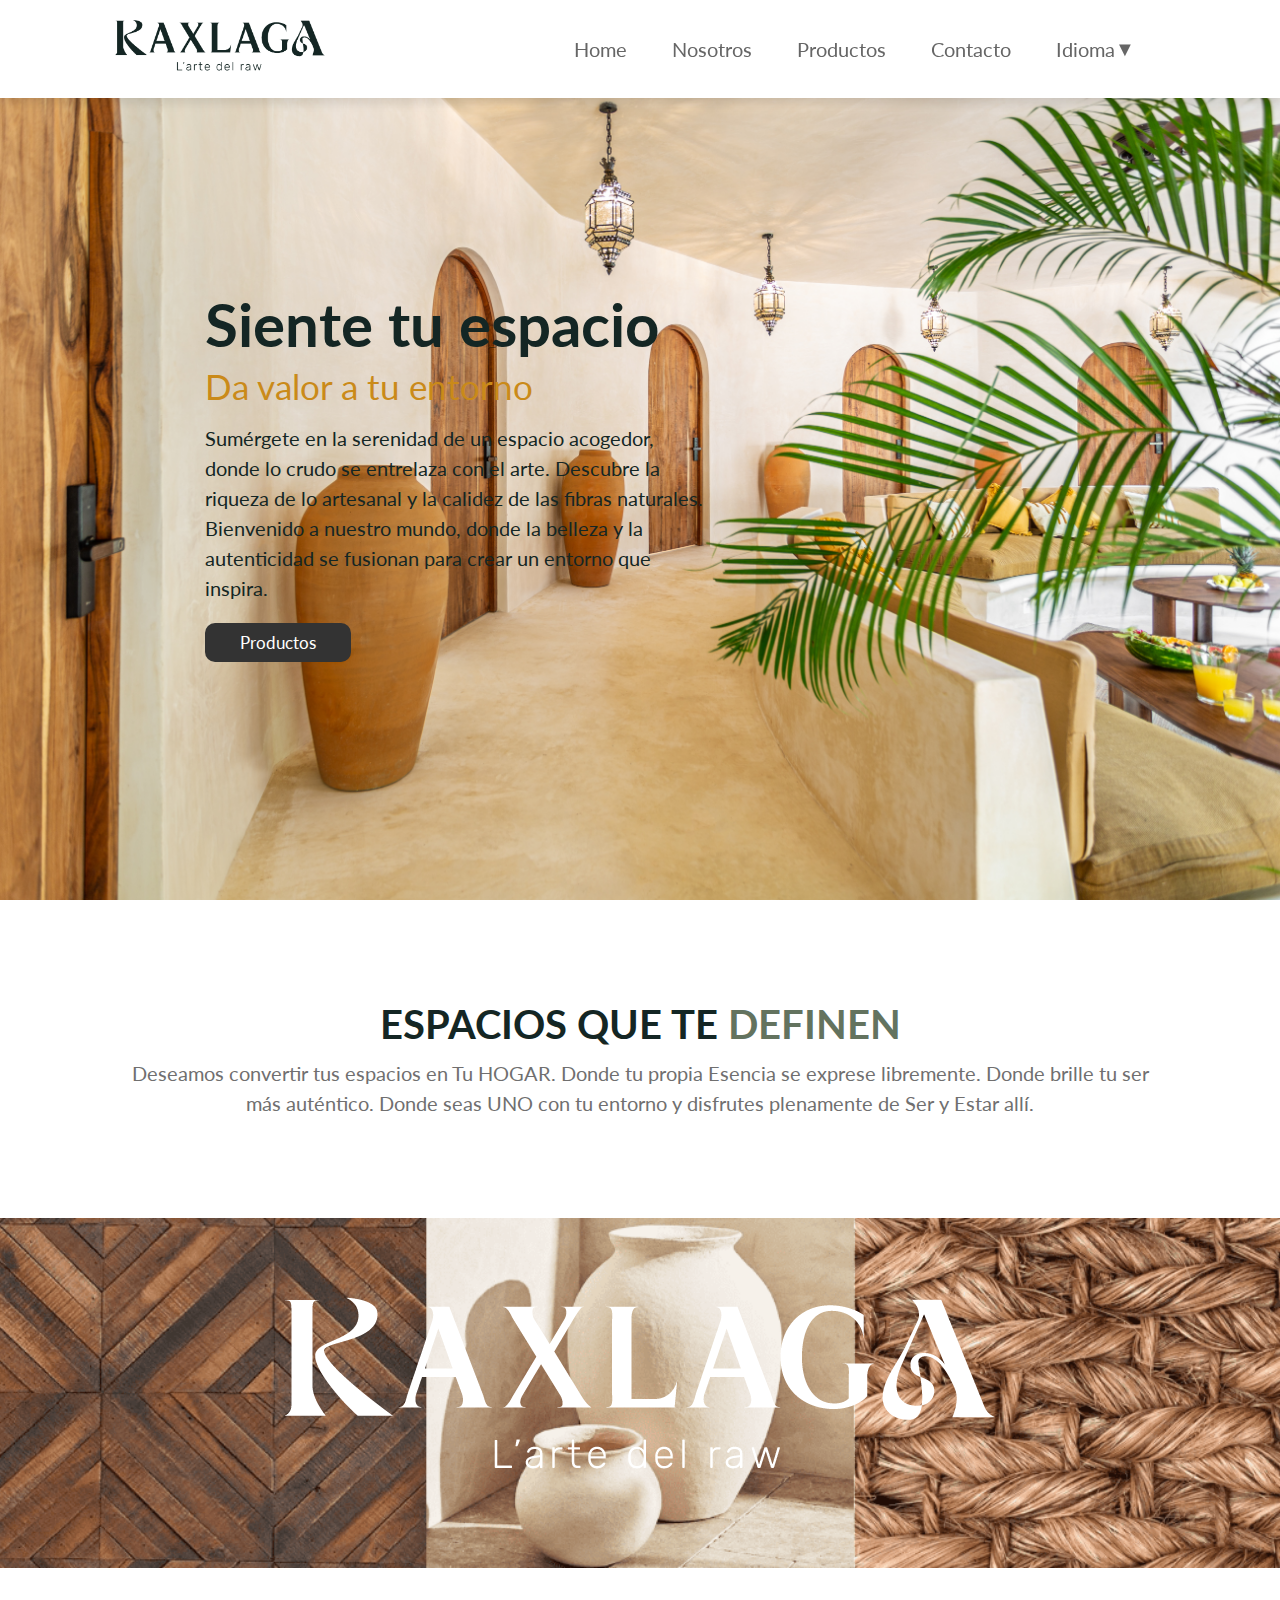
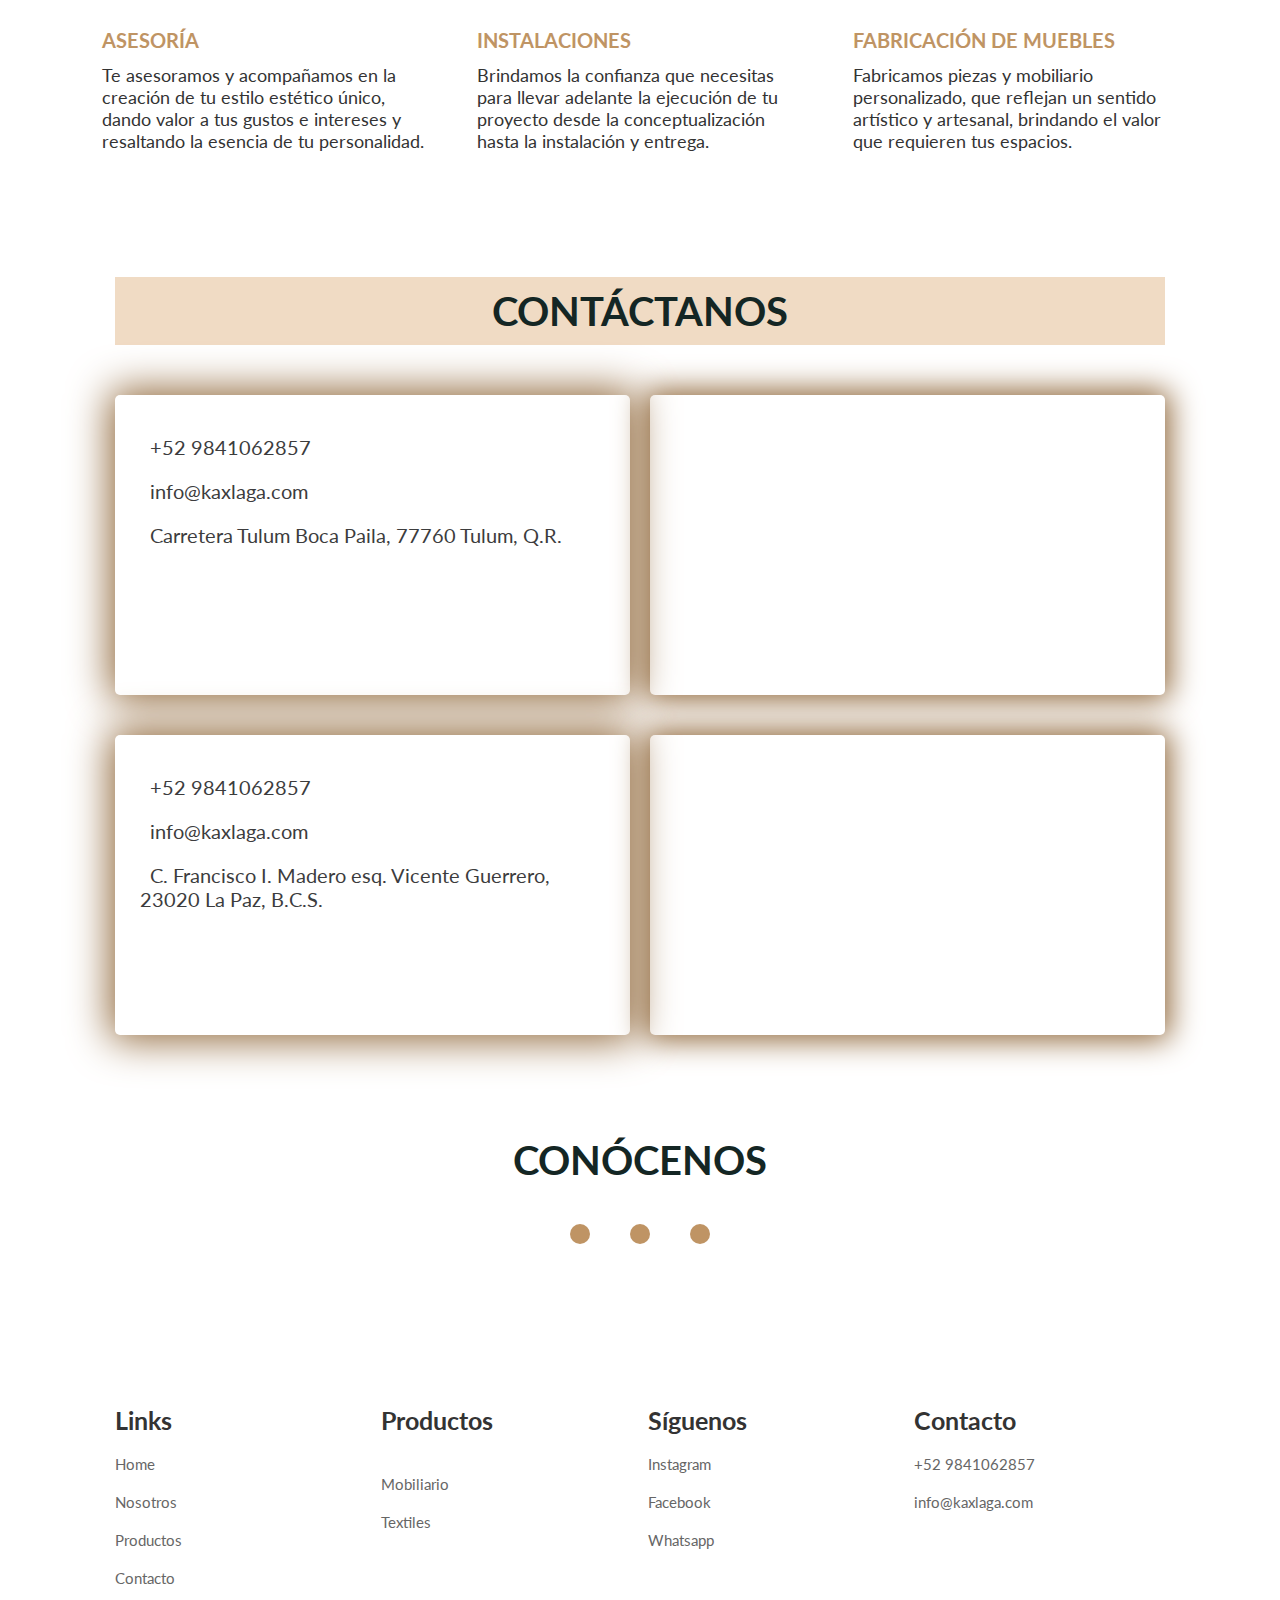
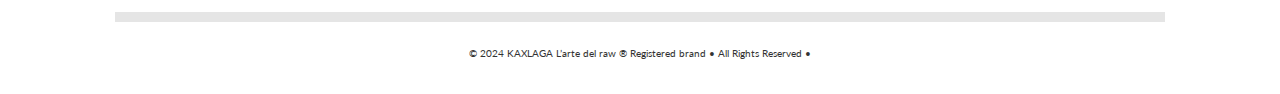
<file: index.html>
<!DOCTYPE html>
<html lang="en">
<head>
    <meta charset="UTF-8">
    <meta name="viewport" content="width=device-width, initial-scale=1.0">
    <meta name="description" content="En Kaxlaga nos comprometemos a materializar el ambiente de tus sueños. Desde la conceptualización hasta la ejecución e instalación de tu proyecto de interiorismo. Producimos muebles personalizados y contamos con una línea de productos decorativos con esencia artístico-artesanal.">
    <meta name="keywords" content="Interiorismo, decoración de interiores, interiorismo Tulum, interiorismo Playa del Carmen, interiorismo La Paz, interiorismo los cabos, textiles artesanales México, mobiliario, mobiliario a medida, muebles personalizados, textiles personalizados, tapetes, diseño textil, textiles orgánicos, chucum, piedra maya, tapetes yute, tapicería, productos artesanales decoración">
    <title>Kaxlaga</title>

    <link rel="icon" href="kaxlaga-img/logo-fvv.ico">

     <!--link font-->
     <link rel="stylesheet" href="https://cdnjs.cloudflare.com/ajax/libs/font-awesome/6.5.1/css/all.min.css" integrity="sha512-DTOQO9RWCH3ppGqcWaEA1BIZOC6xxalwEsw9c2QQeAIftl+Vegovlnee1c9QX4TctnWMn13TZye+giMm8e2LwA==" crossorigin="anonymous" referrerpolicy="no-referrer" />

     <!--css link-->
     <link rel="stylesheet" href="style.css">

     <!--css link-->
     <link href="https://fonts.googleapis.com/css2?family=Lato:wght@400;900&display=swap" rel="stylesheet">
</head>
<body>
    <header>

        <input type="checkbox" name="" id="toggler">
        <label for="toggler" class="fas fa-bars"></label>
    
        <a href="index.html"><img src="kaxlaga-img/kaxlaga logo verde o.png" class="logo"></a>


        <nav class="navbar">
            <a href="index.html">Home</a>
            <a href="pages/about.html">Nosotros</a>
            <a href="pages/products.html">Productos</a>
            <a href="#contact">Contacto</a>

            <div class="language-dropdown">
                <button class="dropdown-toggle" id="languageButton">
                    <span class="language-icon"></span>
                    <span class="language-label">Idioma</span>
                    <span class="caret">▼</span>
                </button>
                <ul class="dropdown-menu">
                    <li><a href="#" data-lang="es">Español</a></li>
                    <li><a href="#" data-lang="en">English</a></li>
                </ul>
            </div>
        </nav>

    </header>

    <section class="home" id="home">
        <div class="content">
            <h3>Siente tu espacio</h3>
            <span>Da valor a tu entorno</span>
            <p>
                <b></b>Sumérgete en la serenidad de un espacio acogedor, donde lo crudo se entrelaza con el arte. Descubre la riqueza de lo artesanal y la calidez de las fibras naturales. Bienvenido a nuestro mundo, donde la belleza y la autenticidad se fusionan para crear un entorno que inspira.</p>
            <a href="pages/products.html" class="btn">Productos</a>
    </div>
    </section>

    <section class="about" id="about">
        <div class="row">


            <div class="content">
                <h3>ESPACIOS QUE TE <span>DEFINEN</span> </h3>
                <p>Deseamos convertir  tus espacios en Tu HOGAR. Donde tu propia Esencia se exprese libremente. Donde brille tu ser más auténtico. Donde seas UNO con tu entorno y disfrutes plenamente de Ser y Estar allí.</p>
                
            </div>
        </div>
    </section>

    <section class="division">
        <div class="imagen">


            <img src="kaxlaga-img/kaxlaga logo blanco.png" alt="">
        </div>
    </section>

    <section class="icons-container">
        
        <div class="icons">
            <div class="info">
                <h3>Asesoría</h3>
                <p>Te asesoramos y acompañamos en la creación de tu estilo estético único, dando valor a tus gustos e intereses y resaltando la esencia de tu personalidad.</p>
                
            </div>
        </div>

        <div class="icons">
            
            <div class="info">
                <h3> Instalaciones</h3>
                <p>Brindamos la confianza que necesitas para llevar adelante la ejecución de tu proyecto desde la conceptualización hasta la instalación y entrega.</p>
            </div>
        </div>

        <div class="icons">
            
            <div class="info">
                <h3>Fabricación de muebles</h3>
                <p>Fabricamos piezas y mobiliario personalizado, que reflejan un sentido artístico y artesanal, brindando el valor que requieren tus espacios. </p>
            </div>
        </div>
    </section>

    <section class="contact" id="contact">
        <h3 class="heading">CONTÁCTANOS</h3>

        <div class="row">
            <div class="info-contacto">
                <h2></h2>
                <p> <i class="fas fa-phone"></i>+52 9841062857</p>
                <p><i class="fas fa-envelope"></i> info@kaxlaga.com</p>
                <p><i class="fas fa-map-marker-alt"></i> Carretera Tulum Boca Paila, 77760 Tulum, Q.R.</p>
            </div>

            <div class="image">
                <iframe src="https://www.google.com/maps/embed?pb=!1m17!1m12!1m3!1d3744.2549542049414!2d-87.45322072476554!3d20.206723881244887!2m3!1f0!2f0!3f0!3m2!1i1024!2i768!4f13.1!3m2!1m1!2zMjDCsDEyJzI0LjIiTiA4N8KwMjcnMDIuMyJX!5e0!3m2!1ses!2sar!4v1712121191200!5m2!1ses!2sar" width="550" height="300" style="border:0;" allowfullscreen="" loading="lazy" referrerpolicy="no-referrer-when-downgrade"></iframe>
            </div>

            <div class="info-contacto">
                <h2></h2>
                <p> <i class="fas fa-phone"></i>+52 9841062857</p>
                <p><i class="fas fa-envelope"></i> info@kaxlaga.com</p>
                <p><i class="fas fa-map-marker-alt"></i> C. Francisco I. Madero esq. Vicente Guerrero, 23020 La Paz, B.C.S.</p>
            </div>

            <div class="image">
                <iframe src="https://www.google.com/maps/embed?pb=!1m18!1m12!1m3!1d910.0163523367842!2d-110.30827673049046!3d24.169438722191252!2m3!1f0!2f0!3f0!3m2!1i1024!2i768!4f13.1!3m3!1m2!1s0x86afd4a1db0d337d%3A0x1c1a4f71723cda1b!2sVicente%20Guerrero%2018%2C%20Esterito%2C%2023020%20La%20Paz%2C%20B.C.S.%2C%20M%C3%A9xico!5e0!3m2!1ses!2sar!4v1712121385659!5m2!1ses!2sar" width="550" height="300" style="border:0;" allowfullscreen="" loading="lazy" referrerpolicy="no-referrer-when-downgrade"></iframe>
            </div>
        </div>
    </section>


<section class="redes">
    <h3>CONÓCENOS</h3>
        <div class="contenedor-redes">
            <div class="iconos-sociales">
                <a href="https://m.facebook.com/profile.php?id=61556882926056&mibextid=LQQJ4d" target="_blank"><i class="fa-brands fa-facebook"></i></a>
                <a href="https://www.instagram.com/kaxlaga?igsh=emE0eTFjOGg4dTln" target="_blank"><i class="fa-brands fa-instagram" ></i></a>
                <a href="https://wa.me/message/FYQH7XY3JNOMF1" target="_blank"><i class="fa-brands fa-whatsapp"></i></a>
        </div>
    </div>
</section>

<section class="footer">
    <div class="box-container">
        <div class="box">
            <h3>Links</h3>
            <a href="index.html">Home</a>
            <a href="pages/about.html">Nosotros</a>
            <a href="pages/products.html">Productos</a>
            <a href="index.html#contact">Contacto</a>
        </div>

        <div class="box">
            <h3>Productos<a href="./products.html"></a></h3>
            <a href="pages/mobiliario.html">Mobiliario</a>
            <a href="pages/textiles.html">Textiles</a>
        </div>

        <div class="box">
            <h3>Síguenos</h3>
            <a href="https://www.instagram.com/kaxlaga?igsh=emE0eTFjOGg4dTln" target="_blank">Instagram</a>
            <a href="https://m.facebook.com/profile.php?id=61556882926056&mibextid=LQQJ4d" target="_blank">Facebook</a>
            <a href="https://wa.me/message/FYQH7XY3JNOMF1" target="_blank">Whatsapp</a>
        </div>

        <div class="box">
            <h3>Contacto</h3>
            <a href="https://wa.me/message/FYQH7XY3JNOMF1" target="_blank">+52 9841062857</a>
            <a href="mailto:info@kaxlaga.com">info@kaxlaga.com</a>
       
        </div>
    </div>

    <div class="credit">  © 2024 KAXLAGA L’arte del raw ® Registered brand • All Rights Reserved •</div>

</section>

<script src="js/app.js"></script>
</body>
</html>
</file>
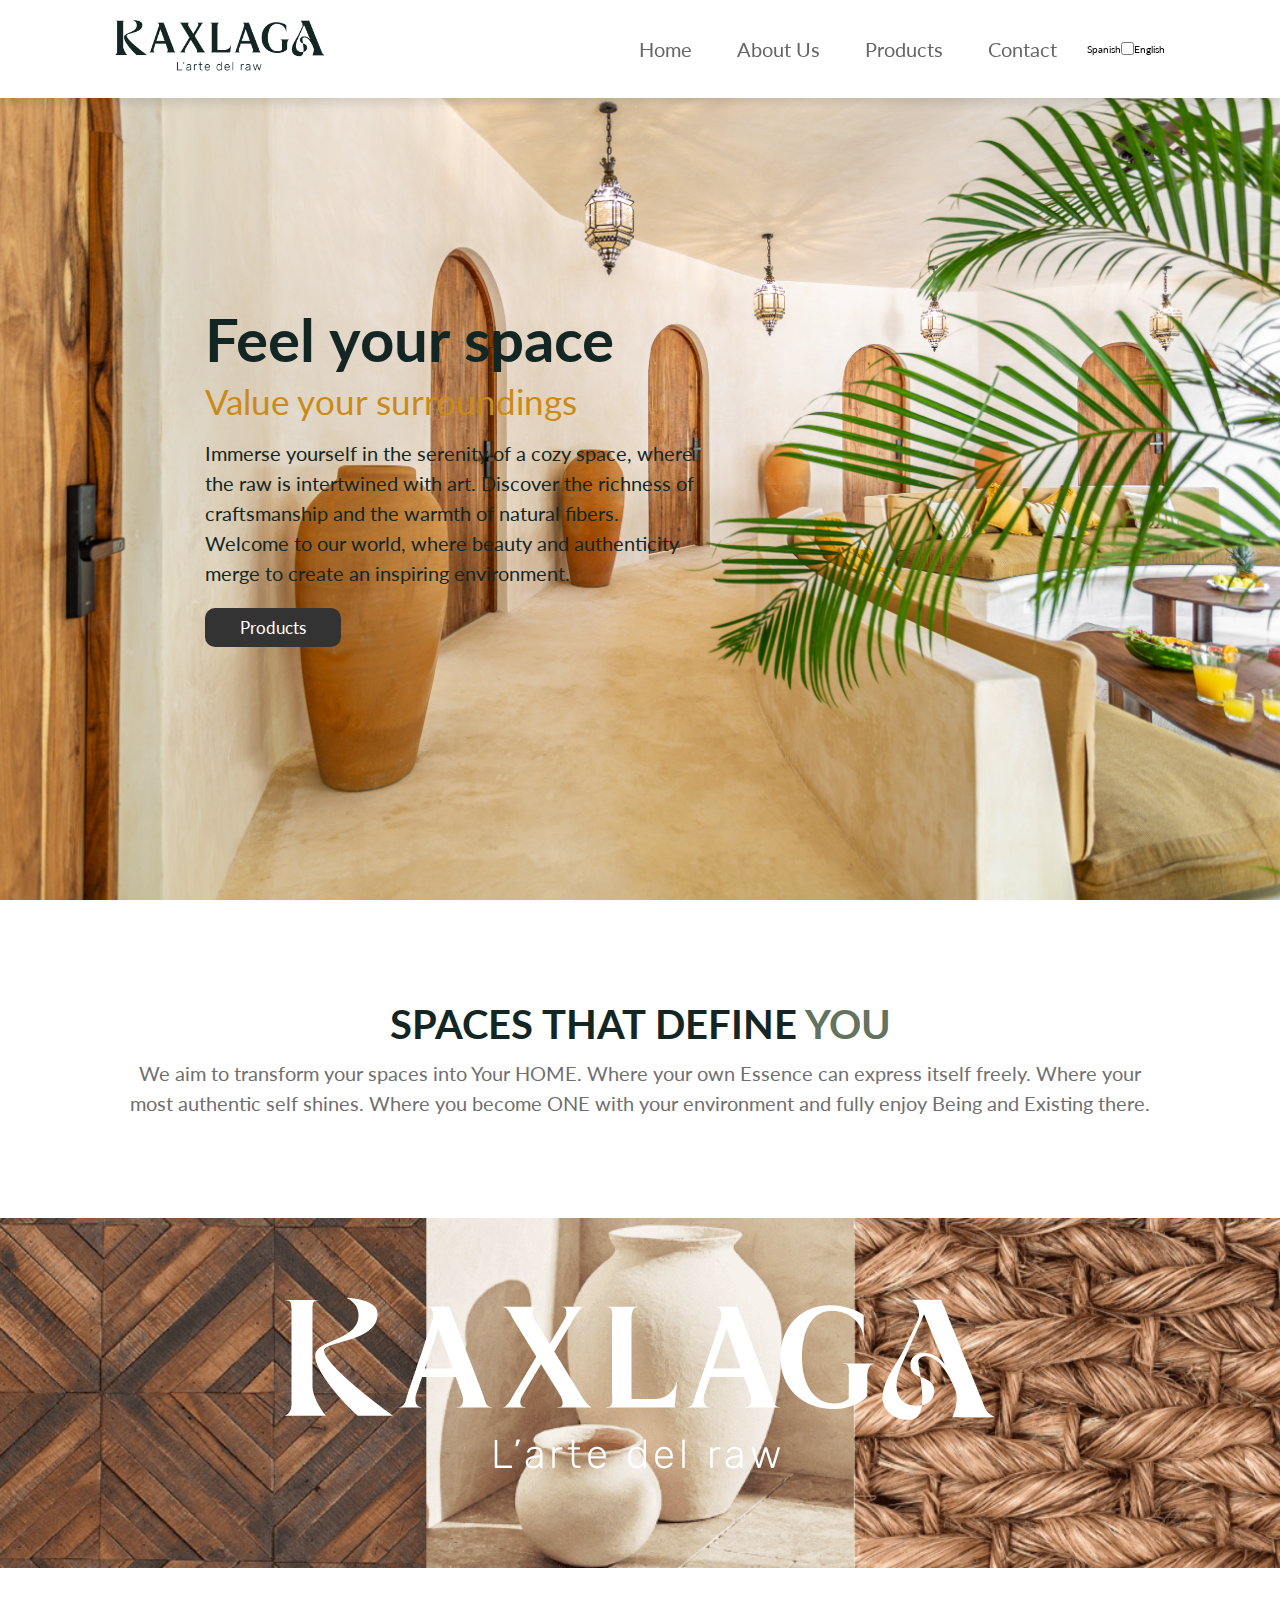
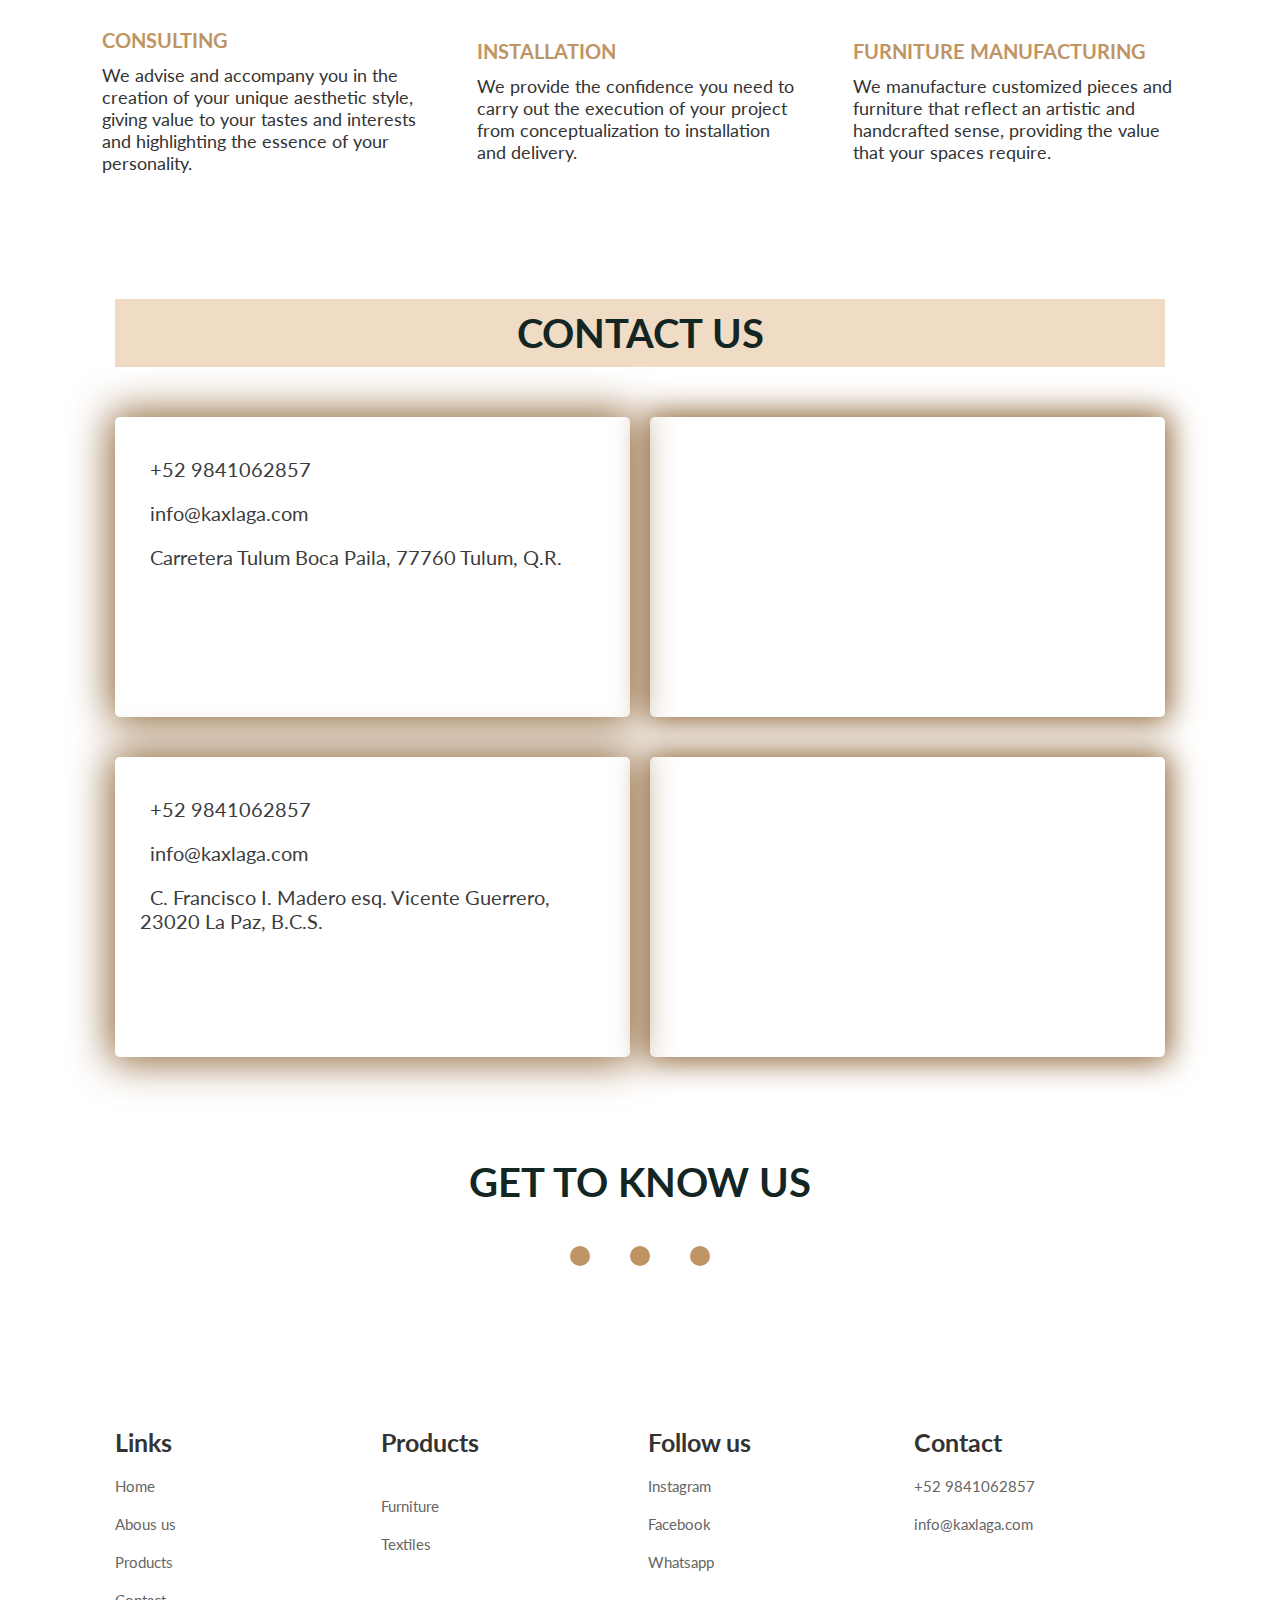
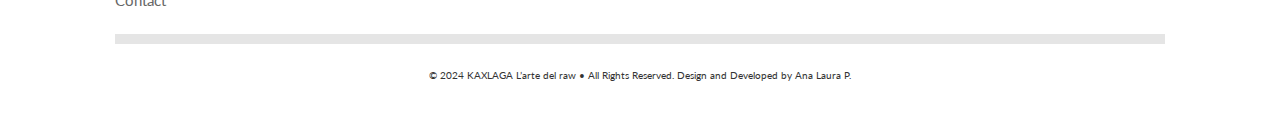
<file: es/index.html>
<!DOCTYPE html>
<html lang="en">
<head>
    <meta charset="UTF-8">
    <meta name="viewport" content="width=device-width, initial-scale=1.0">
    <title>Kaxlaga</title>

     <!--link font-->
     <link rel="stylesheet" href="https://cdnjs.cloudflare.com/ajax/libs/font-awesome/6.5.1/css/all.min.css" integrity="sha512-DTOQO9RWCH3ppGqcWaEA1BIZOC6xxalwEsw9c2QQeAIftl+Vegovlnee1c9QX4TctnWMn13TZye+giMm8e2LwA==" crossorigin="anonymous" referrerpolicy="no-referrer" />

     <!--css link-->
     <link rel="stylesheet" href="../style.css">

     <!--css link-->
     <link href="https://fonts.googleapis.com/css2?family=Lato:wght@400;900&display=swap" rel="stylesheet">
</head>
<body>
    <header>

        <input type="checkbox" name="" id="toggler">
        <label for="toggler" class="fas fa-bars"></label>
    
        <a href="../index.html"><img src="../kaxlaga-img/kaxlaga logo verde o.png" class="logo"></a>


        <nav class="navbar">
            <a href="../index.html">Home</a>
            <a href="../pages/about.html">About Us</a>
            <a href="../pages/products.html">Products</a>
            <a href="../index.html#contact">Contact</a>

           
            <span class="es"> Spanish</span>
            <input type="checkbox" class="check">
            <span class="en"> English</span>
    
        </nav>

    </div>
    </header>

    <section class="home" id="home">
        <div class="content">
            <h3>Feel your space</h3>
            <span>Value your surroundings</span>
            <p>
                <b></b>Immerse yourself in the serenity of a cozy space, where the raw is intertwined with art. Discover the richness of craftsmanship and the warmth of natural fibers. Welcome to our world, where beauty and authenticity merge to create an inspiring environment.</p>
            <a href="../pages/products.html" class="btn">Products</a>
    </div>
    </section>

    <section class="about" id="about">
        <div class="row">


            <div class="content">
                <h3>SPACES THAT DEFINE <span>YOU</span> </h3>
                <p>We aim to transform your spaces into Your HOME. Where your own Essence can express itself freely. Where your most authentic self shines. Where you become ONE with your environment and fully enjoy Being and Existing there.</p>
                
            </div>
        </div>
    </section>

    <section class="division">
        <div class="imagen">


            <img src="../kaxlaga-img/kaxlaga logo blanco.png" alt="">
        </div>
    </section>

    <section class="icons-container">
        
        <div class="icons">
            <div class="info">
                <h3>Consulting</h3>
                <p>We advise and accompany you in the creation of your unique aesthetic style, giving value to your tastes and interests and highlighting the essence of your personality.</p>
                
            </div>
        </div>

        <div class="icons">
            
            <div class="info">
                <h3> Installation</h3>
                <p>We provide the confidence you need to carry out the execution of your project from conceptualization to installation and delivery.</p>
            </div>
        </div>

        <div class="icons">
            
            <div class="info">
                <h3>Furniture Manufacturing</h3>
                <p>We manufacture customized pieces and furniture that reflect an artistic and handcrafted sense, providing the value that your spaces require. </p>
            </div>
        </div>
    </section>

    <section class="contact" id="contact">
        <h3 class="heading">CONTACT US</h3>

        <div class="row">
            <div class="info-contacto">
                <h2></h2>
                <p> <i class="fas fa-phone"></i>+52 9841062857</p>
                <p><i class="fas fa-envelope"></i> info@kaxlaga.com</p>
                <p><i class="fas fa-map-marker-alt"></i> Carretera Tulum Boca Paila, 77760 Tulum, Q.R.</p>
            </div>

            <div class="image">
                <iframe src="https://www.google.com/maps/embed?pb=!1m17!1m12!1m3!1d3744.2549542049414!2d-87.45322072476554!3d20.206723881244887!2m3!1f0!2f0!3f0!3m2!1i1024!2i768!4f13.1!3m2!1m1!2zMjDCsDEyJzI0LjIiTiA4N8KwMjcnMDIuMyJX!5e0!3m2!1ses!2sar!4v1712121191200!5m2!1ses!2sar" width="550" height="300" style="border:0;" allowfullscreen="" loading="lazy" referrerpolicy="no-referrer-when-downgrade"></iframe>
            </div>

            <div class="info-contacto">
                <h2></h2>
                <p> <i class="fas fa-phone"></i>+52 9841062857</p>
                <p><i class="fas fa-envelope"></i> info@kaxlaga.com</p>
                <p><i class="fas fa-map-marker-alt"></i> C. Francisco I. Madero esq. Vicente Guerrero, 23020 La Paz, B.C.S.</p>
            </div>

            <div class="image">
                <iframe src="https://www.google.com/maps/embed?pb=!1m18!1m12!1m3!1d910.0163523367842!2d-110.30827673049046!3d24.169438722191252!2m3!1f0!2f0!3f0!3m2!1i1024!2i768!4f13.1!3m3!1m2!1s0x86afd4a1db0d337d%3A0x1c1a4f71723cda1b!2sVicente%20Guerrero%2018%2C%20Esterito%2C%2023020%20La%20Paz%2C%20B.C.S.%2C%20M%C3%A9xico!5e0!3m2!1ses!2sar!4v1712121385659!5m2!1ses!2sar" width="550" height="300" style="border:0;" allowfullscreen="" loading="lazy" referrerpolicy="no-referrer-when-downgrade"></iframe>
            </div>
        </div>
    </section>


<section class="redes">
    <h3>GET TO KNOW US</h3>
        <div class="contenedor-redes">
            <div class="iconos-sociales">
                <a href="https://m.facebook.com/profile.php?id=61556882926056&mibextid=LQQJ4d" target="_blank"><i class="fa-brands fa-facebook"></i></a>
                <a href="https://www.instagram.com/kaxlaga?igsh=emE0eTFjOGg4dTln" target="_blank"><i class="fa-brands fa-instagram" ></i></a>
                <a href="https://wa.me/message/FYQH7XY3JNOMF1" target="_blank"><i class="fa-brands fa-whatsapp"></i></a>
        </div>
    </div>
</section>

<section class="footer">
    <div class="box-container">
        <div class="box">
            <h3>Links</h3>
            <a href="index.html">Home</a>
            <a href="pages/about.html">Abous us</a>
            <a href="pages/products.html">Products</a>
            <a href="index.html#contact">Contact</a>
        </div>

        <div class="box">
            <h3>Products<a href="./products.html"></a></h3>
            <a href="pages/mobiliario.html">Furniture</a>
            <a href="pages/textiles.html">Textiles</a>
        </div>

        <div class="box">
            <h3>Follow us</h3>
            <a href="https://www.instagram.com/kaxlaga?igsh=emE0eTFjOGg4dTln" target="_blank">Instagram</a>
            <a href="https://m.facebook.com/profile.php?id=61556882926056&mibextid=LQQJ4d" target="_blank">Facebook</a>
            <a href="https://wa.me/message/FYQH7XY3JNOMF1" target="_blank">Whatsapp</a>
        </div>

        <div class="box">
            <h3>Contact</h3>
            <a href="https://wa.me/message/FYQH7XY3JNOMF1" target="_blank">+52 9841062857</a>
            <a href="mailto:info@kaxlaga.com">info@kaxlaga.com</a>
       
        </div>
    </div>

    <div class="credit">  © 2024 KAXLAGA L’arte del raw • All Rights Reserved. Design and Developed by Ana Laura P.</div>

</section>

<script src="../js/app.js"></script>
</body>
</html>
</file>
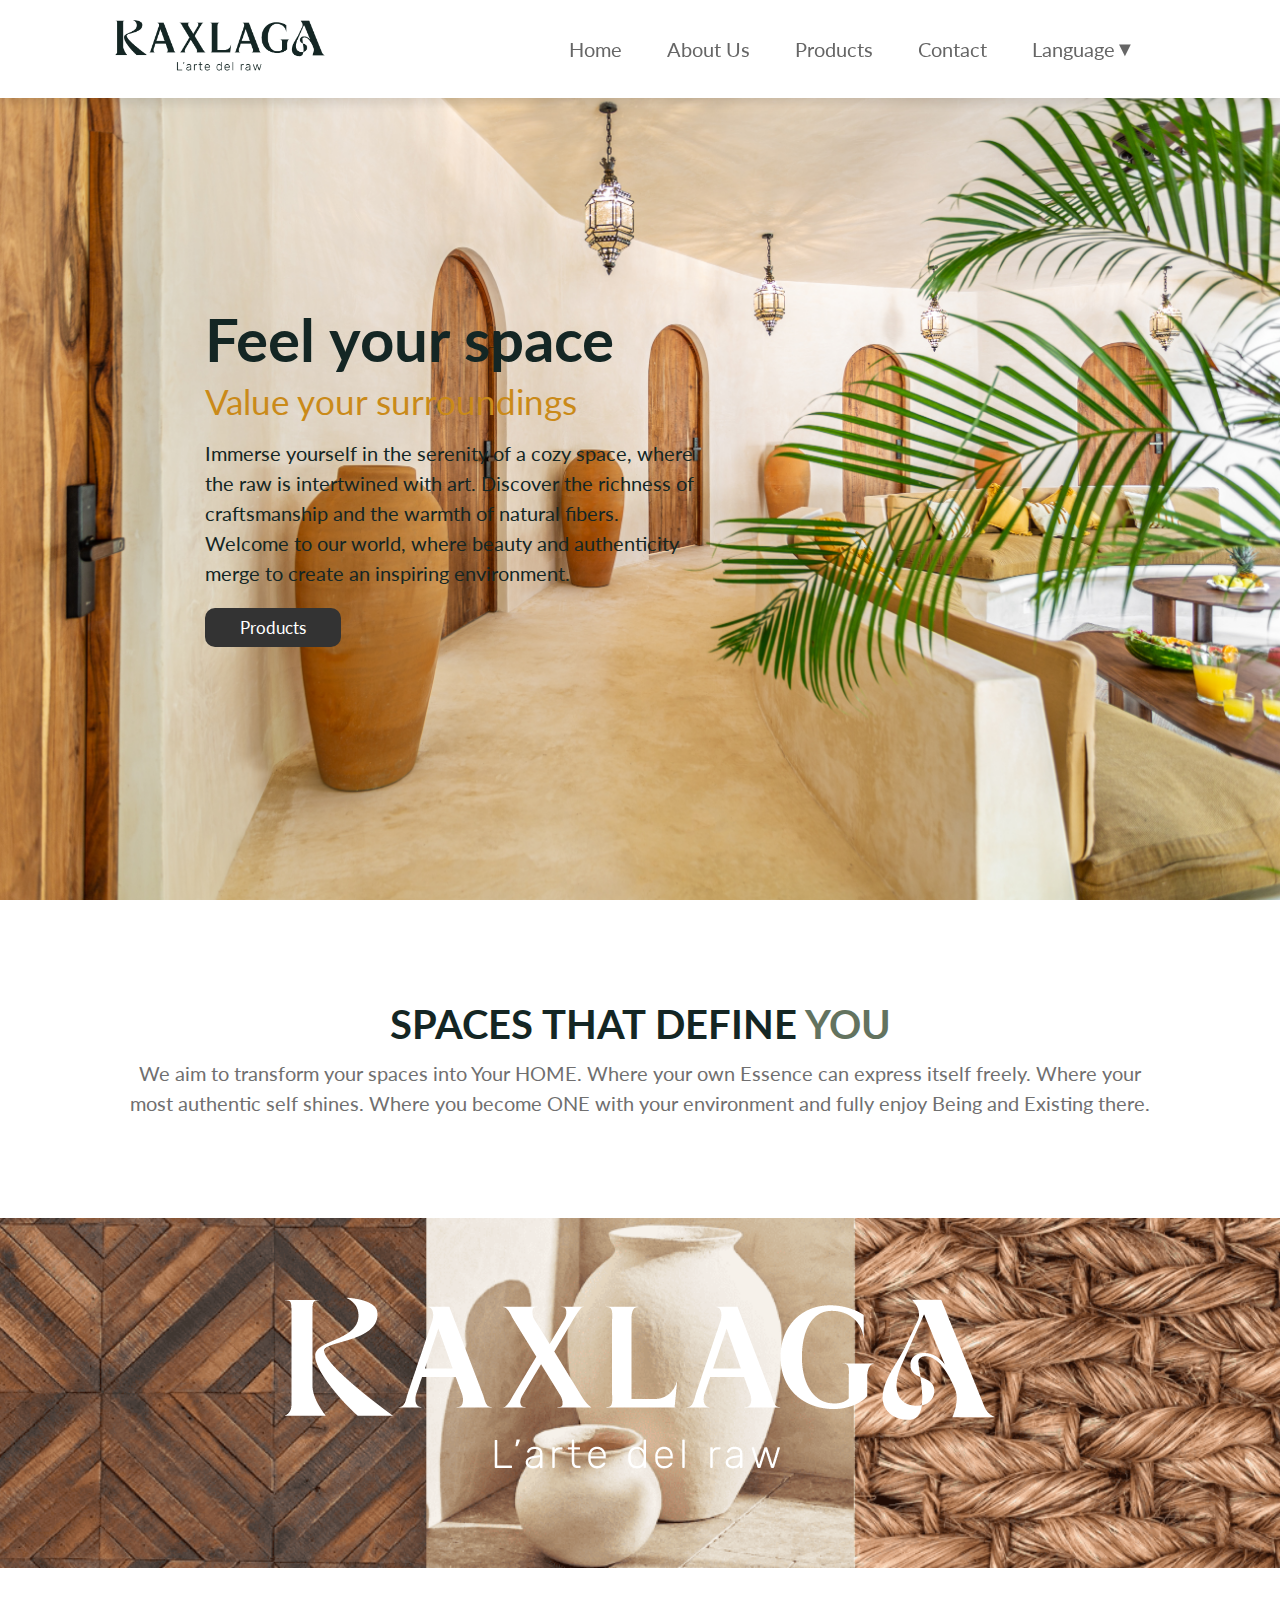
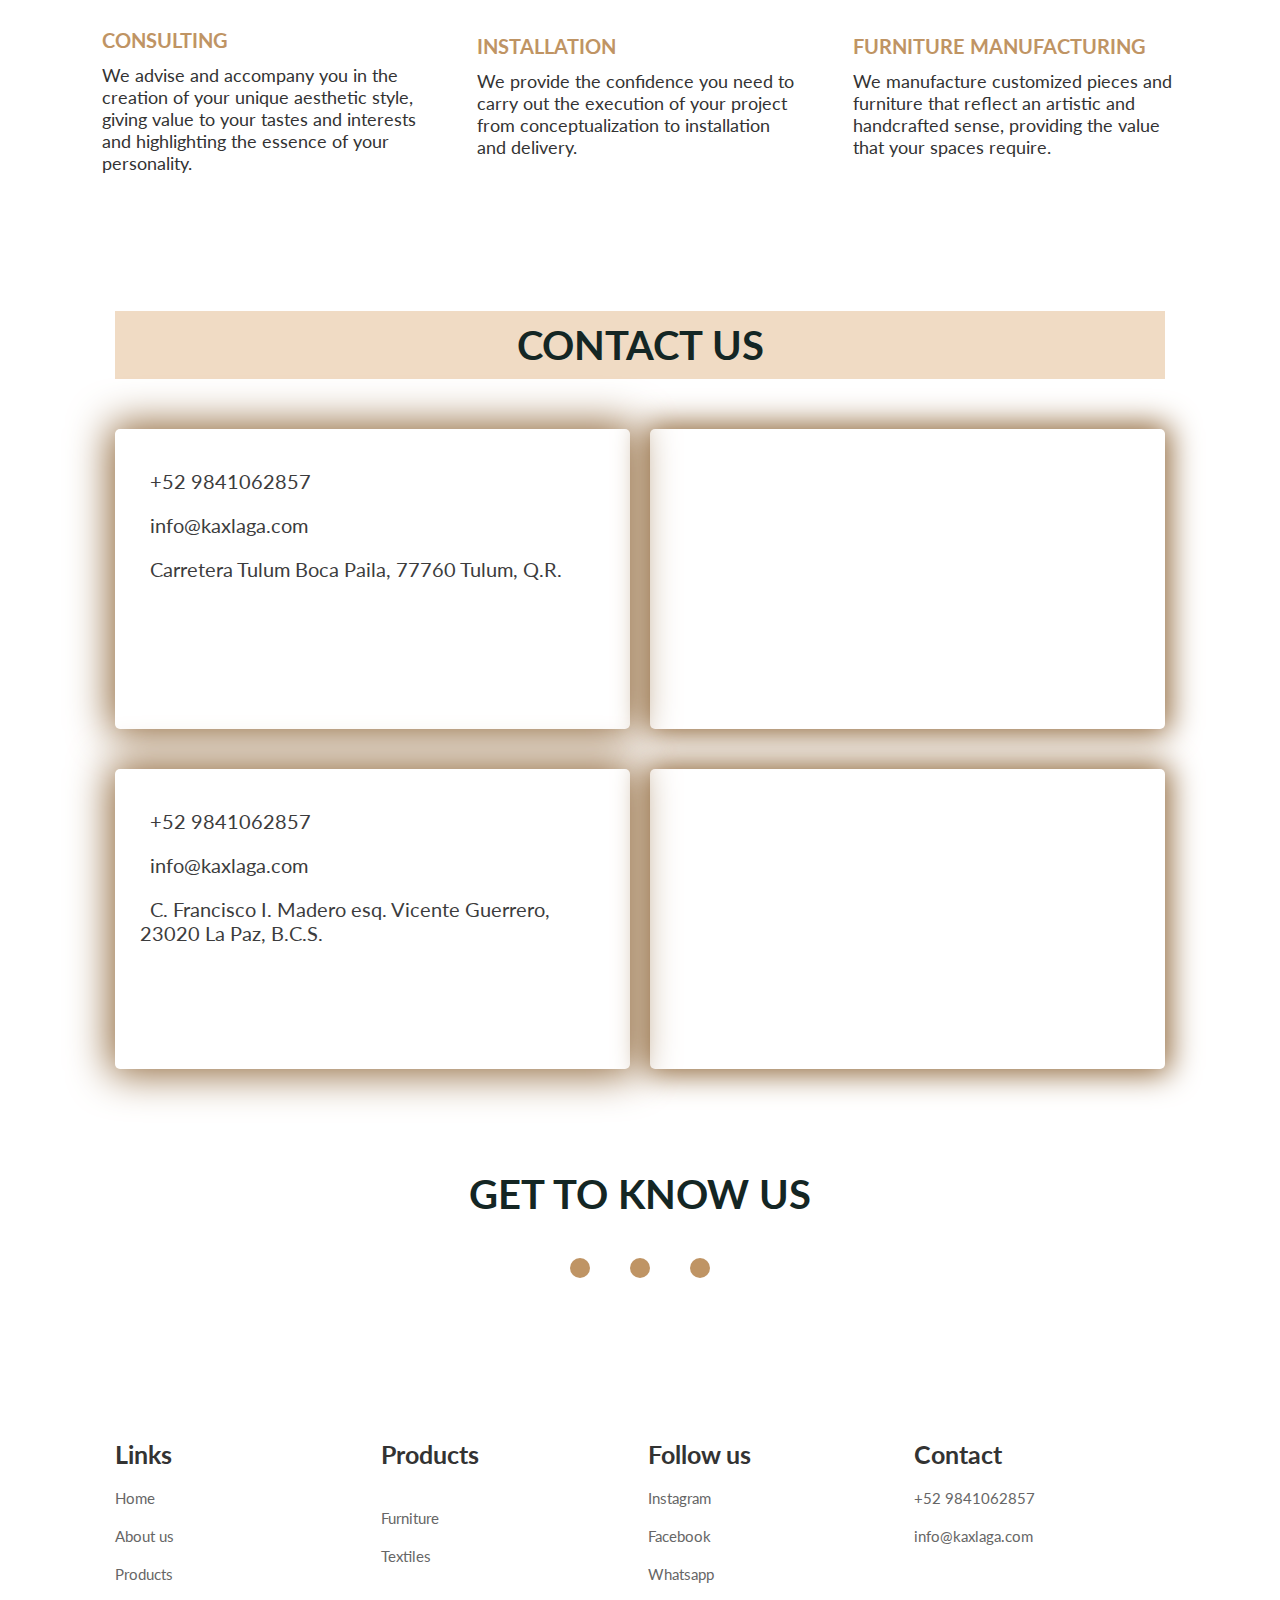
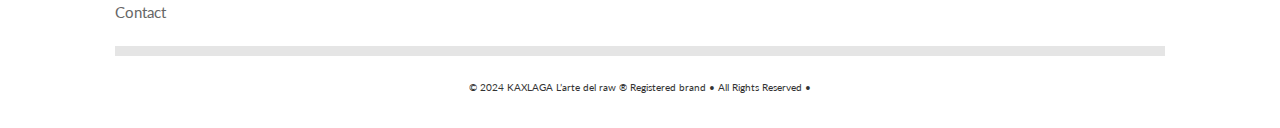
<file: en/indexx.html>
<!DOCTYPE html>
<html lang="en">
<head>
    <meta charset="UTF-8">
    <meta name="viewport" content="width=device-width, initial-scale=1.0">
    <meta name="description" content="At Kaxlaga we are committed to creating the environment of your dreams. From the conception to the execution and installation of your interior design project. We produce custom-made furniture and we have a line of decorative products with artistic-craft essence.">
    <meta name="keywords" content="Interior Design, interior Design Tulum, interior Design Playa del Carmen, La Paz Interior Design, Los Cabos Interior Design, Handcrafted Textiles Mexico, Furniture, Custom Furniture, Custom Textiles, Carpets, Textile Design, Organic Textiles, Chucum, Mayan Stone, Jute Rugs, Tapestry, Handmade decorative products">
    <title>Kaxlaga</title>

    <link rel="icon" href="../kaxlaga-img/logo-fvv.ico">

     <!--link font-->
     <link rel="stylesheet" href="https://cdnjs.cloudflare.com/ajax/libs/font-awesome/6.5.1/css/all.min.css" integrity="sha512-DTOQO9RWCH3ppGqcWaEA1BIZOC6xxalwEsw9c2QQeAIftl+Vegovlnee1c9QX4TctnWMn13TZye+giMm8e2LwA==" crossorigin="anonymous" referrerpolicy="no-referrer" />

     <!--css link-->
     <link rel="stylesheet" href="../style.css">

     <!--css link-->
     <link href="https://fonts.googleapis.com/css2?family=Lato:wght@400;900&display=swap" rel="stylesheet">
</head>
<body>
    <header>

        <input type="checkbox" name="" id="toggler">
        <label for="toggler" class="fas fa-bars"></label>
    
        <a href="indexx.html"><img src="../kaxlaga-img/kaxlaga logo verde o.png" class="logo"></a>


        <nav class="navbar">
            <a href="indexx.html">Home</a>
            <a href="aboutt.html">About Us</a>
            <a href="productss.html">Products</a>
            <a href="indexx.html#contact">Contact</a>

           
            <div class="language-dropdown">
                <button class="dropdown-toggle" id="languageButton">
                    <span class="language-icon"></span>
                    <span class="language-label">Language</span>
                    <span class="caret">▼</span>
                </button>
                <ul class="dropdown-menu">
                    <li><a href="#" data-lang="es">Español</a></li>
                    <li><a href="#" data-lang="en">English</a></li>
                </ul>
            </div>
    
        </nav>

    
    </header>

    <section class="home" id="home">
        <div class="content">
            <h3>Feel your space</h3>
            <span>Value your surroundings</span>
            <p>
                <b></b>Immerse yourself in the serenity of a cozy space, where the raw is intertwined with art. Discover the richness of craftsmanship and the warmth of natural fibers. Welcome to our world, where beauty and authenticity merge to create an inspiring environment.</p>
            <a href="../pages/products.html" class="btn">Products</a>
    </div>
    </section>

    <section class="about" id="about">
        <div class="row">


            <div class="content">
                <h3>SPACES THAT DEFINE <span>YOU</span> </h3>
                <p>We aim to transform your spaces into Your HOME. Where your own Essence can express itself freely. Where your most authentic self shines. Where you become ONE with your environment and fully enjoy Being and Existing there.</p>
                
            </div>
        </div>
    </section>

    <section class="division">
        <div class="imagen">


            <img src="../kaxlaga-img/kaxlaga logo blanco.png" alt="">
        </div>
    </section>

    <section class="icons-container">
        
        <div class="icons">
            <div class="info">
                <h3>Consulting</h3>
                <p>We advise and accompany you in the creation of your unique aesthetic style, giving value to your tastes and interests and highlighting the essence of your personality.</p>
                <span class="ong">texttextxtexttext text text text 
                    texttextxtexttext text text text</span>
            </div>
        </div>

        <div class="icons">
            
            <div class="info">
                <h3 class=> Installation</h3>
                <p>We provide the confidence you need to carry out the execution of your project from conceptualization to installation and delivery.
                   <span class="ing">texttextxtexttext text text text 
                    texttextxtexttext text text text</span> 
                </p>
            </div>
        </div>

        <div class="icons">
            
            <div class="info">
                <h3>Furniture Manufacturing</h3>
                <p>We manufacture customized pieces and furniture that reflect an artistic and handcrafted sense, providing the value that your spaces require. 
                <span class="ing">texttextxtexttext text text text</span>     
                </p>
            </div>
        </div>
    </section>

    <section class="contact" id="contact">
        <h3 class="heading">CONTACT US</h3>

        <div class="row">
            <div class="info-contacto">
                <h2></h2>
                <p> <i class="fas fa-phone"></i>+52 9841062857</p>
                <p><i class="fas fa-envelope"></i> info@kaxlaga.com</p>
                <p><i class="fas fa-map-marker-alt"></i> Carretera Tulum Boca Paila, 77760 Tulum, Q.R.</p>
            </div>

            <div class="image">
                <iframe src="https://www.google.com/maps/embed?pb=!1m17!1m12!1m3!1d3744.2549542049414!2d-87.45322072476554!3d20.206723881244887!2m3!1f0!2f0!3f0!3m2!1i1024!2i768!4f13.1!3m2!1m1!2zMjDCsDEyJzI0LjIiTiA4N8KwMjcnMDIuMyJX!5e0!3m2!1ses!2sar!4v1712121191200!5m2!1ses!2sar" width="550" height="300" style="border:0;" allowfullscreen="" loading="lazy" referrerpolicy="no-referrer-when-downgrade"></iframe>
            </div>

            <div class="info-contacto">
                <h2></h2>
                <p> <i class="fas fa-phone"></i>+52 9841062857</p>
                <p><i class="fas fa-envelope"></i> info@kaxlaga.com</p>
                <p><i class="fas fa-map-marker-alt"></i> C. Francisco I. Madero esq. Vicente Guerrero, 23020 La Paz, B.C.S.</p>
            </div>

            <div class="image">
                <iframe src="https://www.google.com/maps/embed?pb=!1m18!1m12!1m3!1d910.0163523367842!2d-110.30827673049046!3d24.169438722191252!2m3!1f0!2f0!3f0!3m2!1i1024!2i768!4f13.1!3m3!1m2!1s0x86afd4a1db0d337d%3A0x1c1a4f71723cda1b!2sVicente%20Guerrero%2018%2C%20Esterito%2C%2023020%20La%20Paz%2C%20B.C.S.%2C%20M%C3%A9xico!5e0!3m2!1ses!2sar!4v1712121385659!5m2!1ses!2sar" width="550" height="300" style="border:0;" allowfullscreen="" loading="lazy" referrerpolicy="no-referrer-when-downgrade"></iframe>
            </div>
        </div>
    </section>


<section class="redes">
    <h3>GET TO KNOW US</h3>
        <div class="contenedor-redes">
            <div class="iconos-sociales">
                <a href="https://m.facebook.com/profile.php?id=61556882926056&mibextid=LQQJ4d" target="_blank"><i class="fa-brands fa-facebook"></i></a>
                <a href="https://www.instagram.com/kaxlaga?igsh=emE0eTFjOGg4dTln" target="_blank"><i class="fa-brands fa-instagram" ></i></a>
                <a href="https://wa.me/message/FYQH7XY3JNOMF1" target="_blank"><i class="fa-brands fa-whatsapp"></i></a>
        </div>
    </div>
</section>

<section class="footer">
    <div class="box-container">
        <div class="box">
            <h3>Links</h3>
            <a href="index.html">Home</a>
            <a href="pages/about.html">About us</a>
            <a href="pages/products.html">Products</a>
            <a href="index.html#contact">Contact</a>
        </div>

        <div class="box">
            <h3>Products<a href="./products.html"></a></h3>
            <a href="furniture.html">Furniture</a>
            <a href="textiless.html">Textiles</a>
        </div>

        <div class="box">
            <h3>Follow us</h3>
            <a href="https://www.instagram.com/kaxlaga?igsh=emE0eTFjOGg4dTln" target="_blank">Instagram</a>
            <a href="https://m.facebook.com/profile.php?id=61556882926056&mibextid=LQQJ4d" target="_blank">Facebook</a>
            <a href="https://wa.me/message/FYQH7XY3JNOMF1" target="_blank">Whatsapp</a>
        </div>

        <div class="box">
            <h3>Contact</h3>
            <a href="https://wa.me/message/FYQH7XY3JNOMF1" target="_blank">+52 9841062857</a>
            <a href="mailto:info@kaxlaga.com">info@kaxlaga.com</a>
       
        </div>
    </div>

    <div class="credit">  © 2024 KAXLAGA L’arte del raw ® Registered brand • All Rights Reserved • </div>

</section>

<script src="../js/app.js"></script>
</body>
</html>
</file>
<file: style.css>
:root{
    --peach:#bf9464;

}

.lato-regular {
    font-family: 'Lato', sans-serif;
    font-weight: 400;
    font-style: normal;
  }
  
  .lato-black {
    font-family: "Lato", sans-serif;
    font-weight: 900;
    font-style: normal;
  }
  

*{
    margin: 0;
    padding: 0;
    box-sizing: border-box;
    font-family: "Lato", sans-serif ;
    outline: none;
    border: none;
    text-decoration: none;
    transition: .2s linear;
}

html{
    font-size: 62.5%;
    scroll-behavior: smooth;
    scroll-padding-top: 6rem;
    overflow-x: hidden;
}

/*header*/
header {
    position: fixed;
    top: 0;
    left: 0;
    right: 0;
    background: #fff;
    padding: 2rem 9%;
    display: flex;
    align-items: center;
    justify-content: space-between;
    z-index: 1000;
    box-shadow: 0 0.5rem 1rem rgba(0, 0, 0, 0.1);
    text-transform: capitalize;
}

header .logo {
    height: auto;
    width: 210px;
    justify-content: center;
}

header .navbar {
    display: flex;
    align-items: center;
    justify-content: flex-start;
}

header .navbar a {
    font-family: 'Lato';
    font-weight: 400;
    font-style: normal;
    font-size: 2rem;
    padding: 0 1.5rem;
    color: #666;
    margin-right: 15px;
}

header .navbar a:hover {
    color: var(--peach);
}

header #toggler {
    display: none;
}

header .fa-bars {
    font-size: 3rem;
    color: #333;
    border-radius: 0.5rem;
    padding: 0.5rem;
    cursor: pointer;
    border: 1rem solid rgba(0, 0, 0, 0.1);
    display: none;
}



/*HOME*/

section{
    padding: 2rem 9%;
 }

.home{
    display: flex;
    align-items: center;
    min-height: 100vh;
    background: url(kaxlaga-img/Entrada\ de\ los\ Cuartos_\ Entrance\ to\ Rooms.jpg) no-repeat;
    background-size: cover;
    background-position: center;
}

.home .content{
    margin-top: 50px;
    max-width:50rem;
    margin-left: 9rem;
}

.home .content h3{
    font-size: 6rem;
    color: #142624;
    text-transform: none;
}

.home .content span{
    font-size: 3.5rem;
    color:#ca8a19;
    padding: 1rem 0;
    line-height: 1.5;
    text-transform: none;
    
}

.home .content p{
    font-size: 2rem;
    color: #142624;
    padding: 1rem 0;
    line-height: 1.5;
    text-transform: none;
}

.home .content .btn{
    display: inline-block;
    margin-top: 1rem;
    border-radius: 10px;
    background: #333;
    color: #fff;
    padding: .9rem 3.5rem;
    cursor: pointer;
    font-size: 1.7rem;
}

.home .content .btn:hover{
background: var(--peach);
}

.home .content span,
.home .content p {
    position: relative;
    z-index: 1;
}

.home .content span::after,
.home .content p::after {
    content: '';
    position: absolute;
    top: 0;
    left: 0;
    width: 100%;
    height: 100%;
    background-color: rgba(255, 255, 255, 0.521);
    border-radius: 5px; 
    z-index: -1;
    opacity: 0; 
    transition: opacity 0.3s ease; 
}

.home .content span:hover::after,
.home .content p:hover::after {
    opacity: 1;
}


/*DESCRIPCION*/

.about{
    background-color: #fff;
}

.about .row{
    display: flex;
    align-items: center;
    gap: 2rem;
    padding: 2rem 0;
    padding-bottom: 3rem;
    font-family: 'Lato';
    font-weight: 400;
    position: relative;
    justify-content: center;
}

.about .row .content{
    flex: 1 ;
}

.about .row .content h3{
    font-size: 4rem;
    color: #142624;
    margin-top: 6rem;
    text-align: center;
}

.about .row .content h3 span{
    color: #63735f;
}
.about .row .content p{
    text-align: center;
    font-size: 2rem;
    text-transform: none;
    color: #706f6f;
    padding: 5rem 0;
    padding-top: 1rem;
    line-height: 1.5;
}


/*DIVISION*/

.division {
    display: flex;
    padding: 2rem 9%;
    height: 350px;
    align-items: center;
    background: url(kaxlaga-img/division\ kaxlaga.png);
    background-size:  cover;
    background-position:center;
    justify-content: center;
}



/*ICONOS*/

.icons-container{
    background: #fff;
    display: flex;
    flex-wrap: wrap;
    gap: 5rem;
    padding-top: 6rem;
    padding-bottom: 6rem;
    padding: 2rem 8%;
    margin-top: 4rem;
    margin-bottom: 3rem;
}

.icons-container .icons{
    background: #fff;
    display: flex;
    align-items: center;
    flex: 1 25rem;
}

.icons-container .icons h3{
   font-size: 20px;
   color: var(--peach);
   
   text-transform: uppercase;
   margin-bottom: 12px;
}

.icons-container .icons p{
    color: #333;
    padding-bottom: .5rem;
    font-size: 1.8rem;
    text-transform: none;
}

.icons-container .icons p .ing{
    color: #fff;
}

.icons-container .icons .ong{
    color: #fff;
}

/*contact*/

.heading{
    text-align: center;
    font-size: 4rem;
    color: #142624;
    padding: 1rem;
    margin: 2rem 0;
    background: rgba(206, 139, 63, 0.308);
    margin-top: 50px;
    margin-bottom: 50px;
}
.contact .row{
    display: flex;
    flex-wrap: wrap;
    gap: 2rem;
    
}

.contact .row .info-contacto{
    flex: 1 1 40rem ;
    padding: 2rem 2.5rem;
    box-shadow: 0px 0px 40px 5px rgb(143, 102, 56);
    background: #fff;
    background-repeat:round ;
    border-radius: .5rem;
    height: 300px;
}

.contact .row .image{
    flex: 1 1 40rem ;}


.contact .row .image {
    height: 300px;
    box-shadow: 0px 0px 30px 5px rgb(143, 102, 56);
    border-radius: .5rem;
}

.info-contacto {
    text-align: left;
    font-size: 20px;
    margin-bottom: 20px;
    color: rgb(60, 60, 61);
}
.info-contacto h2 {
    font-size: 24px;
    margin-bottom: 20px;
    color: rgb(60, 60, 61);
}
.info-contacto p {
    margin-bottom: 20px;
    color: rgb(60, 60, 61);
    font-size: 20px;
    text-transform: none;
}
.info-contacto i {
    color: grey;
    margin-right: 10px;
}

.image{
    position: relative;
    overflow: hidden;
}

.image iframe{
    position: absolute;
    top: 0;
    left: 0;
    width: 100%;
    height: 100%;
}

/*REDES*/

.redes{
    width: 100%;
    height: 250px;
    padding: 2rem 8%;
    background-color: #fff;
    display: flex;
    justify-content: center;
    align-items: center;
    flex-direction: column;

}

.redes h3{
    font-size: 4rem;
    margin-bottom: 2rem;
    text-transform: none;
    color: #142624;
}

.redes h3 span{
    color: var(--peach);
}

.contenedor-redes{
    width: 100%;
}

.iconos-sociales{
    display: flex;
    justify-content: center;
}

.iconos-sociales a{
    text-decoration: none;
    padding: 10px;
    background-color: var(--peach);
    margin: 20px;
    border-radius: 10px;
}

.iconos-sociales a i{
    font-size: 40px;
    color: white;
    opacity: 0.9;
}

/*hover para iconos*/
.iconos-sociales a:hover {
    background-color: #63735f;
    transition: 0.5s;
  }
  .iconos-sociales a:hover i {
    color: whitesmoke;
    transition: 0.5;
  }


  /*PRODUCTOS*/


.products{
    display: flex;
    align-items: center;
    height: 450px;
    background: linear-gradient(rgba(0, 0, 0, 0.4), rgba(0, 0, 0, 0.6)),url(kaxlaga-img/general\ 6.jpg) no-repeat;
    background-size: cover;
    background-position: center;
    justify-content: center;
}

.products .content h3{
    margin-top: 90px;
    font-size: 6rem;
    color: #fff;
    text-align: center;
}

/*TEXTO PRODUCTOS*/

.texto-productos{
    display: flex;
    align-items: center;
    gap: 2rem;
    padding: 2rem 9%;
    padding-bottom: 3rem;
    font-family: 'Lato';
    font-weight: 400;   
}

.texto-productos .texto-p p{
    text-align: center;
    font-size: 2rem;
    text-transform: none;
    color: #142624;
    padding: 2rem 0;
    line-height: 1.5;
}

.botones-productos{
    display: flex;
    justify-content: center;
    gap: 2rem;
    margin-bottom: 10rem;
}

.contenedor-botones a:hover {
    background-color: var(--peach);
    transition: 0.5s;
  }
  

.contenedor-botones a{
    text-decoration: none;
    padding: 10px;
    background-color: #142624;
    margin: 20px;
    border-radius: 10px;
    font-size: 3rem;
    opacity: 0.9;
    color: #fff;
    cursor: pointer;
    padding: .9rem 3.5rem;
    margin-bottom: 2rem;
    position: relative;
}

.tooltip-top {
    background: #142624;
    padding: 10px;
    border-radius: 5px;
    position: absolute;
    left: 0;
    bottom: 130%;
    visibility: hidden;
    opacity: 0;
    transition: opacity 0.3s, visibility 0.3s;
    display: flex; 
    flex-direction: row;
    gap: 10px;
}

.tooltip:hover .tooltip-top {
    visibility: visible;
    opacity: 1;
}


.tooltip .tooltip-top img{
    width: 150px;
    height: 150px;
}



/*SOBRE MI*/

.aboutt{
    display: flex;
    align-items: center;
    height: 450px;
    background: linear-gradient(rgba(0, 0, 0, 0.4), rgba(0, 0, 0, 0.6)),url(kaxlaga-img/chiapas\ 14.jpg) no-repeat;
    background-size: cover;
    background-position: center;
    justify-content: center;
}

.aboutt .content-b h3{
    margin-top: 90px;
    font-size: 6rem;
    color: #fff;
    text-align: center;
}


/*TEXTO ABOUT*/
.texto-about{
    display: flex;
    align-items: center;
    gap: 2rem;
    padding: 2rem 9%;
    padding-bottom: 3rem;
    font-family: 'Lato';
    font-weight: 400;   
}

.texto-about .texto-a p{
    text-align: center;
    font-size: 2rem;
    text-transform: none;
    color: #142624;
    padding: 2rem 0;
    line-height: 1.5;
}

.about-services{
    display: flex;
    align-items: center;
    gap: 2rem;
    padding: 2rem 0;
    padding-bottom: 3rem;
    font-family: 'Lato';
    font-weight: 400;
    justify-content: center;
}

.about-services .about-s h3{
    font-size: 4rem;
    color: #142624;
    margin-top: 6rem;
    text-align: center;
    text-transform: none;
}

.icons-services {
    background: #fff;
    padding-bottom: 6rem;
    margin-top: 2rem;
    margin-bottom: 3rem;
    display: flex;
    flex-direction: column;
    align-items: center; 
    padding: 2rem 20%;
}

.icons-services .icons-s {
    background: #fff;
    padding: 2rem;
    margin: 0; 
    width: 100%; 
    box-sizing: border-box; 
    text-align: left; 
}


.icons-services .icons-s h3 {
    font-size: 20px;
    color: var(--peach);
    text-transform: uppercase;
    margin-bottom: 12px;
    text-align: left; 
    margin: 0; 
}


/*galeria imagenes*/

.last{
    display: flex;
    align-items: center;
    gap: 2rem;
    padding: 2rem 0;
    padding-bottom: 3rem;
    font-family: 'Lato';
    font-weight: 400;
    position: relative;
    justify-content: center
}

.last .last-w h3{
    font-size: 4rem;
    color: #142624;
    margin-top: 6rem;
    text-align: center;
}

.gallery{
min-height: 100%;
margin-top: 2rem;
}

.categories ul{
    display: flex;
    list-style: none;
    flex-wrap: wrap;
    justify-content: center;
    gap: 1rem;
    margin: 1rem;
}

.categories ul li{
    cursor: pointer;
    font-size: 17px;
    border-radius: 10px;
    background-color: #63735f;
    padding: 2rem;
    color: #fff;
}


/*hover para categories*/

  .categories ul li:hover  {
    background-color: var(--peach);
    color: whitesmoke;
    transition: 0.5;
  }


.gallery__images{
display: flex;
justify-content: center;
align-items: center;
flex-wrap: wrap;
gap: 1rem;
}

.gallery__card{
    width: 350px;
    height: 350px;
    display: block;
    position: relative;
}

.gallery__card img{
    width: 100%;
    height: 100%;
    object-fit: cover;
    object-position: center;
}

.gallery__card:hover{
    transition: ease-in;
}

.categories .filter-item.active{
    border-bottom: 1px solid #333;
}

.gallery__card.hide{
    display: none;
}
.gallery__card.show{
    animation: fadeIn .5s ease;
}

@keyframes fadeIn{
    0%{opacity: 0;}
    100%{opacity: 1;}
}

/*TEXTILES*/
.textiles{
    display: flex;
    align-items: center;
    height: 450px;
    background: linear-gradient(rgba(0, 0, 0, 0.4), rgba(0, 0, 0, 0.6)),url(kaxlaga-img/chiapas\ 4.jpg) no-repeat;
    background-size: cover;
    background-position: center;
    justify-content: center;
}

.textiles .content-t h3{
    margin-top: 90px;
    font-size: 6rem;
    color: #fff;
    text-align: center;
}

.texto-textiles{
    display: flex;
    align-items: center;
    gap: 2rem;
    padding: 2rem 9%;
    padding-bottom: 3rem;
    font-family: 'Lato';
    font-weight: 400; 
    text-transform: none;  
}

.texto-textiles .texto-t h3{
    font-size: 4rem;
    color: #142624;
    margin-top: 3rem;
    text-align: center;
    text-transform: none;

}

.texto-textiles .texto-t h3 span{
    color: #63735f;
    
    
}

    

.texto-textiles .texto-t p{
    text-align: center;
    font-size: 2rem;
    text-transform: none;
    color: #142624;
    padding: 2rem 0;
    line-height: 1.5;
}

/*oaxaca*/

.gallery-t{
    position: relative;
    min-height: 100vh;
    background-color: #fff;
}

.gallery-t .gallery-te1 { 
   display: flex;
   flex-wrap: wrap;
   gap: 15px;
   justify-content: center;
   padding: 10px;
}

.gallery-t .gallery-te1 .image-t{
    height: 350px;
    width: 350px;
    overflow: hidden;
    cursor: pointer;
}

.gallery-t .gallery-te1 .image-t img{
    height: 100%;
    width: 100%;
    object-fit: cover;
    transition: 02s linear;
}

.gallery-t .gallery-te1 .image-t:hover img{
    transform: scale(1.1);
}


.gallery-t .popup-image{
    padding: 2rem 9%;
    position: fixed;
    top: 80px; left: 0; 
    background: rgba(20, 38, 36, 0.9);;
    height: 90%;
    width: 100%;
    z-index: 100;
    display: none;
    align-items: center;
    
}

.gallery-t .popup-image span{
    position: absolute;
    top: 10px;right: 30px; 
    font-size: 45px;
    font-weight: bolder;
    color: #fff;
    cursor: pointer;
    z-index: 100;
}

.gallery-t .popup-image img{
    position: absolute;
    top: 50%; left: 50%;
    transform: translate(-50%, -50%);
    border: 5px;
    border-radius: 5px;
    width: auto;
    height: 450px;
    object-fit: cover;
}

/*chiapas*/
.gallery-t .gallery-te2 { 
    display: flex;
    flex-wrap: wrap;
    gap: 15px;
    justify-content: center;
    padding: 10px;
 }
 
 .gallery-t .gallery-te2 .image-t{
     height: 350px;
     width: 350px;
     overflow: hidden;
     cursor: pointer;
 }
 
 .gallery-t .gallery-te2 .image-t img{
     height: 100%;
     width: 100%;
     object-fit: cover;
     transition: 02s linear;
 }
 
 .gallery-t .gallery-te2 .image-t:hover img{
     transform: scale(1.1);
 }


 /*zapotecos*/

 .gallery-t .gallery-te3 { 
    display: flex;
    flex-wrap: wrap;
    gap: 15px;
    justify-content: center;
    padding: 10px;
 }
 
 .gallery-t .gallery-te3 .image-t{
     height: 350px;
     width: 350px;
     overflow: hidden;
     cursor: pointer;
 }
 
 .gallery-t .gallery-te3 .image-t img{
     height: 100%;
     width: 100%;
     object-fit: cover;
     transition: 02s linear;
 }
 
 .gallery-t .gallery-te3 .image-t:hover img{
     transform: scale(1.1);
 }

 /*yute*/

 .gallery-t .gallery-te4 { 
    display: flex;
    flex-wrap: wrap;
    gap: 15px;
    justify-content: center;
    padding: 10px;
 }
 
 .gallery-t .gallery-te4 .image-t{
     height: 350px;
     width: 350px;
     overflow: hidden;
     cursor: pointer;
 }
 
 .gallery-t .gallery-te4 .image-t img{
     height: 100%;
     width: 100%;
     object-fit: cover;
     transition: 02s linear;
 }
 
 .gallery-t .gallery-te4 .image-t:hover img{
     transform: scale(1.1);
 }


 /*Mobiliario*/

 .mobiliario{
    display: flex;
    align-items: center;
    height: 450px;
    background: linear-gradient(rgba(0, 0, 0, 0.4), rgba(0, 0, 0, 0.6)),url(kaxlaga-img/general\ 1.jpg) no-repeat;
    background-size: cover;
    background-position: center;
    justify-content: center;
}

.mobiliario .content-m h3{
    margin-top: 90px;
    font-size: 6rem;
    color: #fff;
    text-align: center;
}

.texto-mobiliario {
    display: flex;
    flex-direction: column; 
    align-items: center; 
    justify-content: center; 
    width: 100%; 
    padding: 2rem 9%; 
    padding-bottom: 3rem;
    font-family: 'Lato';
    font-weight: 400;
    margin: 0 auto; 
}

.texto-mobiliario .texto-m h3 {
    font-size: 4rem;
    color: #142624;
    margin-top: 3rem;
    text-align: center;
}

.texto-mobiliario .texto-m h3 span {
    color: #63735f;
}

.texto-mobiliario .texto-m p{
    text-align: center;
    font-size: 2rem;
    text-transform: none;
    color: #142624;
    padding: 2rem 0;
    line-height: 1.5;
}


/*FOOTER*/

.footer{ margin-top: 50px;}
.footer .box-container{
    display: flex;
    flex-wrap: wrap;
    gap: 1.5rem;
}

.footer .box-container .box{
    flex: 1 1 25rem;
}

.footer .box-container .box h3{
    color: #333;
    font-size: 2.5rem;
    padding: 1rem 0;
}

.footer .box-container .box a{
    display: block;
    color: #666;
    font-size: 1.5rem;
    padding: 1rem 0;
}

.footer .box-container .box a:hover{
    color: var(--peach);
    text-decoration: underline;
}

.footer .credit{
    text-align: center;
    padding:1.5rem ;
    margin-top: 1.5rem;
    padding-top:2.5rem;
    font-size: 10px;
    color: #333;
    border-top: 1rem solid rgba(0,0,0,.1);

}

.footer .credit span a{
    color: var(--peach);
}


/*boton idiomas*/

.language-dropdown {
    position: relative;
    display: inline-block;
    background-color: #fff;
}

.dropdown-toggle {
    background-color: #fff;
    font-family: 'Lato';
    font-weight: 400;
    font-style: normal;
    font-size: 2rem;
    color: #666;
    padding: 0 1.5rem;
    margin-right: 15px;
    cursor: pointer;
    display: flex;
    align-items: center;
    justify-content: center;
}

.dropdown-toggle:hover {
    color: var(--peach);
}

.dropdown-menu {
    background: #fff;
    border: 1px solid rgba(0, 0, 0, 0.1);
    box-shadow: 0 0.5rem 1rem rgba(0, 0, 0, 0.1);
    position: absolute;
    top: 100%; 
    left: 0;
    display: none;
    list-style: none;
    padding: 0;
    z-index: 1000;
}

.dropdown-menu li {
    padding: 1rem 2rem;
}

.dropdown-menu li a {
    display: block;
    color: #666;
    font-family: 'Lato';
    font-weight: 400;
    font-size: 2rem;
    text-decoration: none;
    
}

.dropdown-menu li a:hover {
    color: var(--peach);
}

.language-dropdown.open .dropdown-menu {
    display: block;
}

.card-container {
    display: flex;
    flex-wrap: wrap;
    justify-content: center;
  }
  
  .card1 {
    width: 220px;
    height: 220px;
    border: 1px solid #ccc;
    border-radius: 5px;
    padding: 20px;
    margin: 10px;
    box-shadow: 0 4px 8px rgba(0, 0, 0, 0.1);
    background: linear-gradient(rgba(0, 0, 0, 0.4), rgba(0, 0, 0, 0.6)), url(kaxlaga-img/disenoy.jpg);
    background-size: cover;
    display: flex;
    justify-content: center;
    align-items: center;
  }

  .card2 {
    width: 220px;
    height: 220px;
    border: 1px solid #ccc;
    border-radius: 5px;
    padding: 20px;
    margin: 10px;
    box-shadow: 0 4px 8px rgba(0, 0, 0, 0.1);
    background: linear-gradient(rgba(0, 0, 0, 0.4), rgba(0, 0, 0, 0.6)), url(kaxlaga-img/medida\ 2.jpg);
    background-size: cover;
    display: flex;
    justify-content: center;
    align-items: center;
  }

  .card3 {
    width: 220px;
    height: 220px;
    border: 1px solid #ccc;
    border-radius: 5px;
    padding: 20px;
    margin: 10px;
    box-shadow: 0 4px 8px rgba(0, 0, 0, 0.1);
    background: linear-gradient(rgba(0, 0, 0, 0.4), rgba(0, 0, 0, 0.6)), url(kaxlaga-img/ejecucionn.jpg);
    background-size: cover;
    display: flex;
    justify-content: center;
    align-items: center;
  }

  .card4 {
    width: 220px;
    height: 220px;
    border: 1px solid #ccc;
    border-radius: 5px;
    padding: 20px;
    margin: 10px;
    box-shadow: 0 4px 8px rgba(0, 0, 0, 0.1);
    background: linear-gradient(rgba(0, 0, 0, 0.4), rgba(0, 0, 0, 0.6)), url(kaxlaga-img/llavenemano.jpg);
    background-size: cover;
    display: flex;
    justify-content: center;
    align-items: center;
  }


  .card5 {
    width: 220px;
    height: 220px;
    border: 1px solid #ccc;
    border-radius: 5px;
    padding: 20px;
    margin: 10px;
    box-shadow: 0 4px 8px rgba(0, 0, 0, 0.1);
    background: linear-gradient(rgba(0, 0, 0, 0.4), rgba(0, 0, 0, 0.6)), url(kaxlaga-img/asesoria.jpg);
    background-size: cover;
    display: flex;
    justify-content: center;
    align-items: center;
  }
  
  .card-title {
    color: #fff;
    font-size: 17px;
    text-align: center;
    text-transform: uppercase;
    font-family: 'Lato', sans-serif;
    font-weight: 400;
    font-style: normal;
  }




/*media queries*/

@media only screen and (min-width: 1024px) and (max-width: 1280px) {
	
    .footer .box-container{
        display: flex;
        flex-wrap: nowrap;
        gap: 1.5rem;
    }
}

@media (max-width: 1024px){

    .footer{ margin-top: 50px;
        background-color: #fff;
        }
        
        .footer .box-container{
            display: flex;
            flex-wrap: nowrap;
            gap: 1.5rem;
        }
        
        .footer .box-container .box{
            flex: 0 0 auto; 
            width: 25%; 
            max-width: 25rem; 
        }
        
        .footer .box-container .box h3{
            color: #142624;
            font-size: 2.5rem;
            padding: 1rem 0;
        }
        
        .footer .box-container .box a{
            display: block;
            color: #666;
            font-size: 1.5rem;
            padding: 1rem 0;
        }
        
        .footer .box-container .box a:hover{
            color: var(--peach);
            text-decoration: underline;
        }
        
        .footer .credit{
            text-align: center;
            padding:1.5rem ;
            margin-top: 1.5rem;
            padding-top:2.5rem;
            font-size: 10px;
            color: #535353ea;
            border-top: 1rem solid rgba(0,0,0,.1);
        
        }
}



@media(max-width:991px){

    html{
        font-size: 55%;
    }

    header{
        padding: 2rem ;
        
    }

    section{
        padding: 2rem;
    }

    .footer{ margin-top: 50px;}
.footer .box-container{
    display: flex;
    flex-wrap: nowrap;
    gap: 1.5rem;
}

.footer .box-container .box{
    flex: 1 1 25rem;
}

.footer .box-container .box h3{
    color: #333;
    font-size: 2.5rem;
    padding: 1rem 0;
}

.footer .box-container .box a{
    display: block;
    color: #666;
    font-size: 1.5rem;
    padding: 1rem 0;
}

.footer .box-container .box a:hover{
    color: var(--peach);
    text-decoration: underline;
}

.footer .credit{
    text-align: center;
    padding:1.5rem ;
    margin-top: 1.5rem;
    padding-top:2.5rem;
    font-size: 10px;
    color: #333;
    border-top: 1rem solid rgba(0,0,0,.1);

}

.gallery-t .popup-image {
        padding: 2rem 9%;
        position: fixed;
        top: 0;
        height: 100%;
        width: 100%;
    }

    .gallery-t .popup-image span {
        position: absolute;
        top: 95px;
        right: 30px;}

}

@media(max-width:768px){

    html{
        font-size: 65%;
    }

    section{
        padding: 2rem 9%;
    }
    header .logo {
        height: auto;
        width: 200px;}

    header{
        padding: 1rem;
        justify-content: normal;
    }

    header .fa-bars{
        display: block;
        border-color: #fff ;
        font-size: 4rem;
        cursor: pointer;
    
    }

    header .navbar{
        position: absolute;
        top: 100%; left: 0; right: 0;
        background: whitesmoke;
        border-top: .1rem solid rgba(0,0,0,.1);
        clip-path: polygon(0 0, 100% 0, 100% 0, 0 0 );
        transition: clip-path 0.3s ease-in-out;
        z-index: 1000; 
        display: flex;
        transition: all 0.3s ease;
    }

    header #toggler:checked~.navbar{
        clip-path: polygon(0 0, 100% 0, 100% 100%, 0% 100%);
        display: block;
        padding-bottom: 200px;
    }


    header .navbar a{
        padding: 1.5rem;
        background: whitesmoke;
        border: 1rem solid rgba(247, 243, 243, 0.1);
        display: block;
        color: #666;
    }

    

    header .language-dropdown {
        position: relative; 
        padding: 2rem;
        background: whitesmoke;
    }

    .dropdown-toggle {
        background-color: whitesmoke;}

    header .language-dropdown .dropdown-menu {
        position: absolute;
        top: 100%;
        left: 0;
        background-color: whitesmoke;
        border: 1px solid rgba(0, 0, 0, 0.1);
        box-shadow: 0 0.5rem 1rem rgba(0, 0, 0, 0.1);
        list-style: none;
        padding: 0;
        z-index: 1001;
        display: none; 
    }


    header .language-dropdown.open .dropdown-menu {
        display: block;
    }

    header .language-dropdown .dropdown-menu li {
        padding: 1rem 2rem;
    }

    header .language-dropdown .dropdown-menu li a {
        display: block;
        color: #666;
        font-family: 'Lato';
        font-weight: 400;
        font-size: 2rem;
        text-decoration: none;
    }

    header .language-dropdown .dropdown-menu li a:hover {
        color: var(--peach);
    }

    .home{
        padding: 9rem 9%;
    }
    .home .content{
        margin-top: 9rem;
        margin-left:0 ;
    }
    .home .content h3{
        font-size: 5rem;
    
    }

    .home .content p{
        font-size: 2.5rem;
    }

    .icons-container .icons{
        padding-top: none;
        padding-bottom: none;
        flex: 1rem;
    }
    .icons-container{
        display: flex;
        flex-direction: column;
    }
    .icons-container .icons p{
        font-size: 20px;
    }
    

    .division .imagen img{
    width: 300px;
    }

    .info-contacto {
        text-align: left;
        font-size: 15px;
        margin-bottom: 15px;
        color: rgb(60, 60, 61);
    }

    .contact{
        padding: 2rem 9%;
    }
    .contact .row .image iframe {
        width: 660px;
        box-shadow: 0px 0px 30px 5px rgb(143, 102, 56);
        border-radius: .5rem;
    }


    .contact .row .info-contacto {
        height: auto;
    }

    .gallery-t .popup-image img{
        object-fit: contain;
    }


    .gallery-t .popup-image span {
        position: absolute;
        top: 95px;
        right: 30px;}


    .gallery-t .popup-image {
        padding: 2rem 9%;
        position: fixed;
        top: 0;
        height: 100%;
        width: 100%;
        

    }

    .tooltip-top .tooltip-left{
        flex-direction: column;
    }

    .botones-productos{
        padding: 1rem;
    }

    .footer .credit{
        font-size: 10px;
    }

    .footer{ margin-top: 50px;}
.footer .box-container{
    display: flex;
    flex-wrap: wrap;
    gap: 1.5rem;
}

    }



    

@media(max-width:430px){

    .gallery-t .popup-image {
        padding: 2rem 9%;
        position: fixed;
        top: 0;
        height: 100%;
        width: 100%;}


    .gallery-t .popup-image img {
    position: absolute;
    top: 50%;
    left: 50%;
    transform: translate(-50%, -50%);
    border: 5px;
    border-radius: 5px;
    width: 411px;
    height: 450px;
    object-fit: contain;
}


header .logo {
    height: auto;
    width: 190px;}


    .tooltip-top {
    padding: 10px; 
    flex-direction: column;
}

.tooltip .tooltip-top img{
    width: 120px;
    height: 120px;
}

.contenedor-botones a{
    font-size: 2rem;
}

.aboutt .content-b h3 {
    margin-top: 70px;}

.products .content h3 {
    margin-top: 70px;}

    .mobiliario .content-m h3 {
    margin-top: 70px;}

    .textiles .content-t h3 {
    margin-top: 70px;}

}






@media(max-width:414px){

    header{
        padding: 1rem;
        justify-content: normal;
    }

    header .logo {
        height: auto;
        width: 190px;}

    header .fa-bars {
        font-size: 3rem;
    }

    html{
        font-size: 50%;
    }

    .home {
        padding: 9rem 9%;
    }

    .products{
        height: 350px;
    }

    .mobiliario{
        height: 350px;
    }

    .textiles{
        height: 350px;
    }

    .aboutt {
        height: 350px;
    }
    

    .contenedor-botones a{
        font-size: 2rem;
    }

    .contact .row .image iframe{ 
        width: 345px;
    }
    
    .footer .box-container .box a{
        font-size: 17px;
    }

    .gallery-t .popup-image {
        padding: 2rem 9%;
        position: fixed;
        top: 0;
        height: 100%;
        width: 100%;}


    .gallery-t .popup-image img {
    position: absolute;
    top: 50%;
    left: 50%;
    transform: translate(-50%, -50%);
    border: 5px;
    border-radius: 5px;
    width: 400px;
    height: 450px;
    object-fit: contain;
}

.tooltip-top {
    padding: 5px; 
    flex-direction: column;
}
.tooltip  .tooltip-top img{
    width: 120px;
    height: 120px;
}

}
</file>
